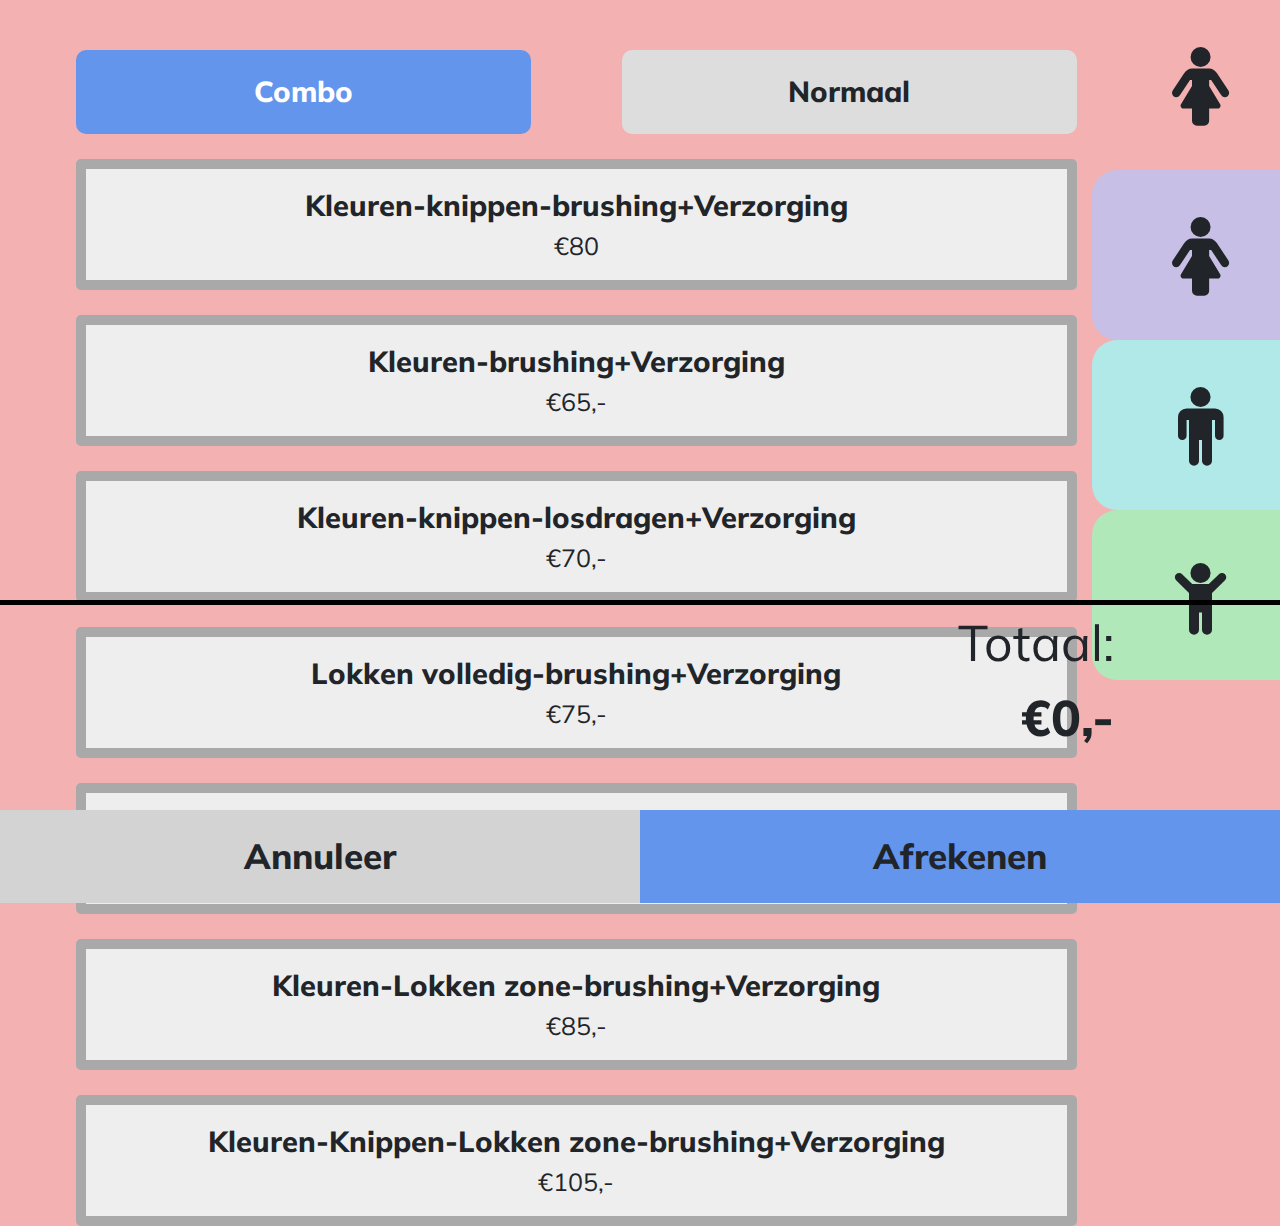
<file: ZotteSchaar/index.html>
<!DOCmuli TYPE html>
<html lang="en">
<head>
    <link rel="stylesheet" href="https://stackpath.bootstrapcdn.com/bootstrap/4.3.1/css/bootstrap.min.css"
          integrity="sha384-ggOyR0iXCbMQv3Xipma34MD+dH/1fQ784/j6cY/iJTQUOhcWr7x9JvoRxT2MZw1T" crossorigin="anonymous">
    <link rel="stylesheet" href="mystyle.css">
    <link rel="stylesheet" href="https://cdnjs.cloudflare.com/ajax/libs/font-awesome/4.7.0/css/font-awesome.min.css">
    <link href="https://fonts.googleapis.com/css?family=Muli:400,800&display=swap" rel="stylesheet">
    <script src="jquery-3.4.1.min.js"></script>
    <meta charset="UTF-8">
    <title>Zotte Schaar</title>
</head>
<body>

<div class="row">
    <div id="content" class="col-10">
        <div class="row cont">
            <div class="col-5 offset-1 item center option-type active">
                <span class="muli type">Combo</span><br>
            </div>
            <div class="col-5 offset-1 item center option-type">
                <span class="muli type">Normaal</span><br>
            </div>
        </div>
        <div class="row cont">
            <!-- FEMALE COMBO OPTIONS -->
            <div class="col-11 offset-1 item option center female-option combo">
                <span class="muli type">Kleuren-knippen-brushing+Verzorging</span><br>
                <span class="muli cost">€80</span>
            </div>
            <div class="col-11 offset-1 item option center female-option combo">
                <span class="muli type">Kleuren-brushing+Verzorging</span><br>
                <span class="muli cost">€65,-</span>
            </div>
            <div class="col-11 offset-1 item option center female-option combo">
                <span class="muli type">Kleuren-knippen-losdragen+Verzorging</span><br>
                <span class="muli cost">€70,-</span>
            </div>
            <div class="col-11 offset-1 item option center female-option combo">
                <span class="muli type">Lokken volledig-brushing+Verzorging</span><br>
                <span class="muli cost">€75,-</span>
            </div>
            <div class="col-11 offset-1 item option center female-option combo">
                <span class="muli type">Lokken volledig-knippen-brushing+Verzorging</span><br>
                <span class="muli cost">€90,-</span>
            </div>
            <div class="col-11 offset-1 item option center female-option combo">
                <span class="muli type">Kleuren-Lokken zone-brushing+Verzorging</span><br>
                <span class="muli cost">€85,-</span>
            </div>
            <div class="col-11 offset-1 item option center female-option combo">
                <span class="muli type">Kleuren-Knippen-Lokken zone-brushing+Verzorging</span><br>
                <span class="muli cost">€105,-</span>
            </div>

            <!-- FEMALE NORMAL OPTIONS -->
            <div class="non-visible col-3 offset-1 item option center female-option normal">
                <span class="muli type">Brushing</span><br>
                <span class="muli cost">€22,5/€27,5</span>
            </div>
            <div class="non-visible col-3 offset-1 item option center female-option normal">
                <span class="muli type">Snit-Brush.</span><br>
                <span class="muli cost">€42,5</span>
            </div>
            <div class="non-visible col-3 offset-1 item option center female-option normal">
                <span class="muli type">Kleuren</span><br>
                <span class="muli cost">€45,-</span>
            </div>
            <div class="non-visible col-3 offset-1 item option center female-option normal">
                <span class="muli type">Bio Kleuren</span><br>
                <span class="muli cost">€50,-</span>
            </div>
            <div class="non-visible col-3 offset-1 item option center female-option normal">
                <span class="muli type">Lokken Zone</span><br>
                <span class="muli cost">€30,-</span>
            </div>
            <div class="non-visible col-3 offset-1 item option center female-option normal">
                <span class="muli type">Lokken Voll.</span><br>
                <span class="muli cost">€60,-</span>
            </div>
            <div class="non-visible col-3 offset-1 item option center female-option normal">
                <span class="muli type">2e kleur</span><br>
                <span class="muli cost">€10,-</span>
            </div>
            <div class="non-visible col-3 offset-1 item option center female-option normal">
                <span class="muli type">Permanent</span><br>
                <span class="muli cost">€45,-</span>
            </div>
            <div class="non-visible col-3 offset-1 item option center female-option normal">
                <span class="muli type">Halve Perm.</span><br>
                <span class="muli cost">€30,-</span>
            </div>
            <div class="non-visible col-3 offset-1 item option center female-option normal">
                <span class="muli type">Verzorging</span><br>
                <span class="muli cost">€2,5</span>
            </div>
            <div class="non-visible col-3 offset-1 item option center female-option normal">
                <span class="muli type">Epileren</span><br>
                <span class="muli cost">€5,-</span>
            </div>
            <div class="non-visible col-3 offset-1 item option center female-option normal">
                <span class="muli type">Bangs</span><br>
                <span class="muli cost">€5,-</span>
            </div>
            <div class="non-visible col-3 offset-1 item option center female-option normal">
                <span class="muli type">Opsteken</span><br>
                <span class="muli cost">€35,-/ €50,-</span>
            </div>
            <div class="non-visible col-3 offset-1 item option center female-option normal">
                <span class="muli type">Snit-hand</span><br>
                <span class="muli cost">€32,5</span>
            </div>
            <div class="non-visible col-3 offset-1 item option center female-option normal">
                <span class="muli type">Extra</span><br>
                <span class="muli cost">€1,-/€999,-</span>
            </div>

            <!-- FEMALE COMBO OPTIONS -->
            <div class="non-visible col-11 offset-1 item option center female-two-option combo">
                <span class="muli type">Kleuren-knippen-brushing+Verzorging</span><br>
                <span class="muli cost">€80</span>
            </div>
            <div class="non-visible col-11 offset-1 item option center female-two-option combo">
                <span class="muli type">Kleuren-brushing+Verzorging</span><br>
                <span class="muli cost">€65,-</span>
            </div>
            <div class="non-visible col-11 offset-1 item option center female-two-option combo">
                <span class="muli type">Kleuren-knippen-losdragen+Verzorging</span><br>
                <span class="muli cost">€70,-</span>
            </div>
            <div class="non-visible col-11 offset-1 item option center female-two-option combo">
                <span class="muli type">Lokken volledig-brushing+Verzorging</span><br>
                <span class="muli cost">€75,-</span>
            </div>
            <div class="non-visible col-11 offset-1 item option center female-two-option combo">
                <span class="muli type">Lokken volledig-knippen-brushing+Verzorging</span><br>
                <span class="muli cost">€90,-</span>
            </div>
            <div class="non-visible col-11 offset-1 item option center female-two-option combo">
                <span class="muli type">Kleuren-Lokken zone-brushing+Verzorging</span><br>
                <span class="muli cost">€85,-</span>
            </div>
            <div class="non-visible col-11 offset-1 item option center female-two-option combo">
                <span class="muli type">Kleuren-Knippen-Lokken zone-brushing+Verzorging</span><br>
                <span class="muli cost">€105,-</span>
            </div>

            <!-- FEMALE NORMAL OPTIONS -->
            <div class="non-visible col-3 offset-1 item option center female-two-option normal">
                <span class="muli type">Brushing</span><br>
                <span class="muli cost">€22,5/€27,5</span>
            </div>
            <div class="non-visible col-3 offset-1 item option center female-two-option normal">
                <span class="muli type">Snit-Brush.</span><br>
                <span class="muli cost">€42,5</span>
            </div>
            <div class="non-visible col-3 offset-1 item option center female-two-option normal">
                <span class="muli type">Kleuren</span><br>
                <span class="muli cost">€45,-</span>
            </div>
            <div class="non-visible col-3 offset-1 item option center female-two-option normal">
                <span class="muli type">Bio Kleuren</span><br>
                <span class="muli cost">€50,-</span>
            </div>
            <div class="non-visible col-3 offset-1 item option center female-two-option normal">
                <span class="muli type">Lokken Zone</span><br>
                <span class="muli cost">€30,-</span>
            </div>
            <div class="non-visible col-3 offset-1 item option center female-two-option normal">
                <span class="muli type">Lokken Voll.</span><br>
                <span class="muli cost">€60,-</span>
            </div>
            <div class="non-visible col-3 offset-1 item option center female-two-option normal">
                <span class="muli type">2e kleur</span><br>
                <span class="muli cost">€10,-</span>
            </div>
            <div class="non-visible col-3 offset-1 item option center female-two-option normal">
                <span class="muli type">Permanent</span><br>
                <span class="muli cost">€45,-</span>
            </div>
            <div class="non-visible col-3 offset-1 item option center female-two-option normal">
                <span class="muli type">Halve Perm.</span><br>
                <span class="muli cost">€30,-</span>
            </div>
            <div class="non-visible col-3 offset-1 item option center female-two-option normal">
                <span class="muli type">Verzorging</span><br>
                <span class="muli cost">€2,5</span>
            </div>
            <div class="non-visible col-3 offset-1 item option center female-two-option normal">
                <span class="muli type">Epileren</span><br>
                <span class="muli cost">€5,-</span>
            </div>
            <div class="non-visible col-3 offset-1 item option center female-two-option normal">
                <span class="muli type">Bangs</span><br>
                <span class="muli cost">€5,-</span>
            </div>
            <div class="non-visible col-3 offset-1 item option center female-two-option normal">
                <span class="muli type">Opsteken</span><br>
                <span class="muli cost">€35,-/ €50,-</span>
            </div>
            <div class="non-visible col-3 offset-1 item option center female-two-option normal">
                <span class="muli type">Snit-hand</span><br>
                <span class="muli cost">€32,5</span>
            </div>
            <div class="non-visible col-3 offset-1 item option center female-two-option normal">
                <span class="muli type">Extra</span><br>
                <span class="muli cost">€1,-/€999,-</span>
            </div>

            <!-- MALE OPTIONS -->
            <div class="non-visible col-3 offset-1 item option center male-option">
                <span class="muli type">Herensnit</span><br>
                <span class="muli cost">€22,5</span>
            </div>
            <div class="non-visible col-3 offset-1 item option center male-option">
                <span class="muli type">Tond. Snit</span><br>
                <span class="muli cost">€17,5</span>
            </div>
            <div class="non-visible col-3 offset-1 item option center male-option">
                <span class="muli type">Scheren</span><br>
                <span class="muli cost">€17,5</span>
            </div>
            <div class="non-visible col-3 offset-1 item option center male-option">
                <span class="muli type">Kleuren</span><br>
                <span class="muli cost">€27,5</span>
            </div>
            <div class="non-visible col-3 offset-1 item option center male-option">
                <span class="muli type">Extra</span><br>
                <span class="muli cost">€1,-/€999,-</span>
            </div>

            <!-- CHILD OPTIONS -->
            <div class="non-visible col-10 offset-1 child-title muli">
                Kind 1
            </div>
            <div class="non-visible col-3 offset-1 item option center child-option">
                <span class="muli type">Jongens (12j)</span><br>
                <span class="muli cost">€17,5</span>
            </div>
            <div class="non-visible col-3 offset-1 item option center child-option">
                <span class="muli type">Meisjes (12j)</span><br>
                <span class="muli cost">€17,5/€20,-</span>
            </div>
            <div class="non-visible col-3 offset-1 item option center child-option">
                <span class="muli type">Baby (3j)</span><br>
                <span class="muli cost">€12,5</span>
            </div>
            <div class="non-visible col-3 offset-1 item option center child-option">
                <span class="muli type">Extra</span><br>
                <span class="muli cost">€1,-/€999,-</span>
            </div>

            <div class="non-visible col-10 offset-1 child-title muli">
                Kind 2
            </div>
            <div class="non-visible col-3 offset-1 item option center child-two-option">
                <span class="muli type">Jongens (12j)</span><br>
                <span class="muli cost">€17,5</span>
            </div>
            <div class="non-visible col-3 offset-1 item option center child-two-option">
                <span class="muli type">Meisjes (12j)</span><br>
                <span class="muli cost">€17,5/€20,-</span>
            </div>
            <div class="non-visible col-3 offset-1 item option center child-two-option">
                <span class="muli type">Baby (3j)</span><br>
                <span class="muli cost">€12,5</span>
            </div>
            <div class="non-visible col-3 offset-1 item option center child-two-option">
                <span class="muli type">Extra</span><br>
                <span class="muli cost">€1,-/€999,-</span>
            </div>
            <div class="non-visible col-10 offset-1 child-title muli">
                Kind 3
            </div>
            <div class="non-visible col-3 offset-1 item option center child-three-option">
                <span class="muli type">Jongens (12j)</span><br>
                <span class="muli cost">€17,5</span>
            </div>
            <div class="non-visible col-3 offset-1 item option center child-three-option">
                <span class="muli type">Meisjes (12j)</span><br>
                <span class="muli cost">€17,5/€20,-</span>
            </div>
            <div class="non-visible col-3 offset-1 item option center child-three-option">
                <span class="muli type">Baby (3j)</span><br>
                <span class="muli cost">€12,5</span>
            </div>
            <div class="non-visible col-3 offset-1 item option center child-three-option">
                <span class="muli type">Extra</span><br>
                <span class="muli cost">€1,-/€999,-</span>
            </div>
        </div>
        <!-- We'll fill this with dummy content -->
    </div>

    <div class="cont col-2 center">
        <i class="fa fa-female fa-5x sidebar-item item female"></i>
        <i class="fa fa-female fa-5x sidebar-item item female-two"></i>
        <i class="fa fa-male fa-5x sidebar-item item male"></i>
        <i class="fa fa-child fa-5x sidebar-item item child"></i>
    </div>

</div>

<div class="row fixed-row-bottom">

    <div id="receipt" class="muli col-5 offset-1">

    </div>
    <div class="col-5">
        <div class="row">
            <div class="total muli col-10 offset-1">
                Totaal:
            </div>

            <div id="sum" class="muli col-10 offset-1">
                €0,-
            </div>
        </div>
    </div>
</div>

<div class="row fixed-row-bottom-two">

    <div id="cancel_receipt" class="center muli col-6">
        Annuleer
    </div>

    <div id="checkout_receipt" class="center muli col-6">
        Afrekenen
    </div>
</div>


<!-- Modal -->
<div id="modal-price" class="modal fade" role="dialog">
    <div class="modal-dialog">

        <!-- Modal content-->
        <div class="modal-content">
            <div class="modal-header">
                <h4 class="modal-title">Vul de prijs in voor <span id="modal-type"></span></h4>
                <button type="button" class="close" data-dismiss="modal">&times;</button>
            </div>
            <div class="modal-body">
                <form>
                    <div class="form-group">
                        <label for="new-cost" class="col-form-label">Prijs: €</label>
                        <input type="number" class="form-control" id="new-cost" name="NewCost">
                    </div>
                </form>
                <div class="error non-visible">
                    <i class="fa fa-exclamation-triangle"></i> De waarde moet groter dan €0,- zijn.
                </div>
            </div>
            <div class="modal-footer">
                <button type="button" class="btn btn-default save">Opslaan</button>
                <button type="button" class="btn btn-default cancel" data-dismiss="modal">Sluiten</button>
            </div>
        </div>

    </div>
</div>

<!-- Page Content -->


<script src="https://code.jquery.com/jquery-3.3.1.slim.min.js"
        integrity="sha384-q8i/X+965DzO0rT7abK41JStQIAqVgRVzpbzo5smXKp4YfRvH+8abtTE1Pi6jizo"
        crossorigin="anonymous"></script>
<script src="https://cdnjs.cloudflare.com/ajax/libs/popper.js/1.14.7/umd/popper.min.js"
        integrity="sha384-UO2eT0CpHqdSJQ6hJty5KVphtPhzWj9WO1clHTMGa3JDZwrnQq4sF86dIHNDz0W1"
        crossorigin="anonymous"></script>
<script src="https://stackpath.bootstrapcdn.com/bootstrap/4.3.1/js/bootstrap.min.js"
        integrity="sha384-JjSmVgyd0p3pXB1rRibZUAYoIIy6OrQ6VrjIEaFf/nJGzIxFDsf4x0xIM+B07jRM"
        crossorigin="anonymous"></script>


<script src="myscript.js"></script>
</body>


</html>
</file>
<file: ZotteSchaar/mystyle.css>
:root {
    --color-female: #f4b1b1;
    --color-female-two: #c8bfe7;
    --color-male: #b1e8e8;
    --color-child: #b1e8b9;
}

body {
    background-color: #f4b1b1;
}

#sidebar {
    width: 50px;
}

.cont {
    flex-wrap: wrap;
    overflow: auto;
    padding: 0px;
}

.item {
    flex: 0 1 auto;
    width: 100%;
}

.option {
    background-color: white;
    margin-top: 25px;
    padding: 15px 0px 15px 0px;

    background-color: #eeeeee;
    border: 10px solid darkgrey;
    border-radius: 5px;
}

.option-type{
    padding: 20px 0px 20px 0px;
    background-color: #dddddd;
    border-radius: 10px;
    margin-top:50px;
}

.option-type.active{
    background-color: cornflowerblue;
    color: white;
}


.muli{
    font-family: 'Muli', sans-serif
}

.type {
    font-size: 29px;
    font-weight: 800;
}

.cost {
    font-size: 25px;
}


.sidebar-item {
    font-size: 1.2rem;
    padding: 45px 0px 45px 0px;
    margin-left:15px;
    border-bottom-left-radius: 25px;
    border-top-left-radius: 25px;
    cursor: pointer;
}

.female {
    background-color: var(--color-female);
}

.male {
    background-color: var(--color-male);
}

.female-two{
    background-color: var(--color-female-two);
}

.activated {
    background-color: #dddddd;
}

.child {
    background-color: var(--color-child);
}

.center {
    text-align: center;
}

.non-visible {
    display: none;
}

.fixed-row-bottom {
    position: fixed;
    bottom: 0;
    border-top: solid 5px black;
    width: 100%;
    height: 300px;
    margin: 0px;
}

.fixed-row-bottom-two {
    position: fixed;
    bottom: 0;
    width: 100%;
    height: 90px;
    margin: 0px;
}

#receipt{
    height: 190px;
    font-size: 30px;
    padding: 10px;
}

.total, #sum{
    font-size: 50px;
    text-align: right;
}

#sum{
    font-weight: 800;
}

#modal-price{
    border-radius: 25px;
}

#modal-price .btn{
    padding: 10px;
    font-size: 30px;
    border-radius: 5px;
}

.btn.save{
    background-color: cornflowerblue;
    color: white;
}

.btn.cancel{
    background-color: lightgrey;
}

.modal-title{
    font-weight: 800;
    font-size: 35px;
}

#modal-price .error{
    background-color: lightcoral;
    padding: 5px 1px 5px 10px;
    border-radius: 3px;
}

.modal-body, #new-cost{
    font-size: 30px;
}

#cancel_receipt, #checkout_receipt{
    padding: 20px;
    width: 100%;
    font-size: 35px;
    font-weight: 800;
}

#cancel_receipt{
    background-color: lightgrey;
}

#checkout_receipt{
    background-color: cornflowerblue;
}

.child-title{
    text-decoration: underline;
    font-weight: 800;
    font-size:37px;
    margin-top: 30px;
}

.modal-dialog{
    max-width: 700px;
}
</file>
